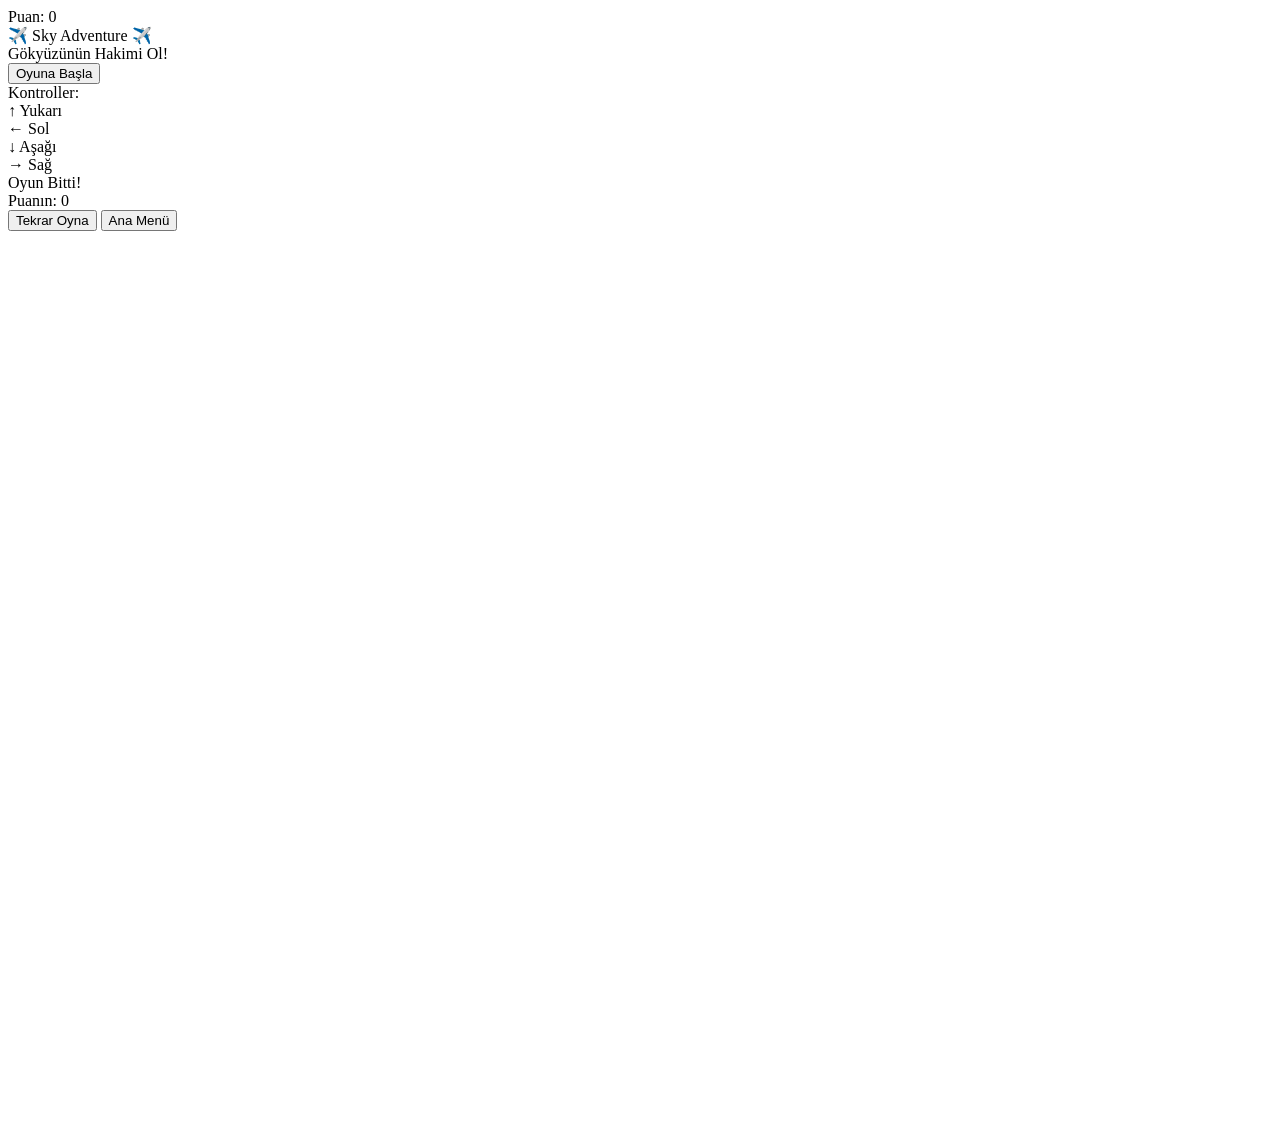
<file: plane.html>
<!DOCTYPE html>
<html lang="tr">
<head>
    <meta charset="UTF-8">
    <meta name="viewport" content="width=device-width, initial-scale=1.0">
    <title>Uçak Simülatörü - Sky Adventure</title>
  
    
</head>
<body>
  
    <div class="game-ui">
        <div>Puan: <span id="score">0</span></div>
    </div>

    
    <div class="health-bar" id="healthBar"></div>

    <div id="startScreen">
        <div class="title">✈️ Sky Adventure ✈️</div>
        <div class="subtitle">Gökyüzünün Hakimi Ol!</div>
        <button class="button" onclick="startGame()">Oyuna Başla</button>
        <div class="controls">
            <div>Kontroller:</div>
            <div class="controls-grid">
                <div></div>
                <div class="control-key">↑ Yukarı</div>
                <div></div>
                <div class="control-key">← Sol</div>
                <div class="control-key">↓ Aşağı</div>
                <div class="control-key">→ Sağ</div>
            </div>
        </div>
    </div>

    
    <div id="gameOverScreen">
        <div class="title">Oyun Bitti!</div>
        <div class="game-message" id="gameMessage"></div>
        <div class="final-score">Puanın: <span id="finalScore">0</span></div>
        <button class="button" onclick="restartGame()">Tekrar Oyna</button>
        <button class="button" onclick="backToHome()">Ana Menü</button>
    </div>

    <canvas id="gameCanvas"></canvas>

    <script>
        const canvas = document.getElementById('gameCanvas');
        const ctx = canvas.getContext('2d');

        // Canvas boyutlarını ayarla
        canvas.width = window.innerWidth;
        canvas.height = window.innerHeight;

        // Oyun değişkenleri
        let gameState = 'start'; // 'start', 'playing', 'gameover'
        let score = 0;
        let lives = 3;
        let gameSpeed = 2;
        let invincible = false;
        let invincibleTimer = 0;
        let takeoffPhase = true;
        let takeoffProgress = 0;

        // Uçak
        const plane = {
            x: 100,
            y: canvas.height - 150,
            width: 60,
            height: 30,
            speed: 5,
            velocityY: 0,
            rotation: 0,
            targetRotation: 0
        };

        // Kontroller
        const keys = {
            ArrowUp: false,
            ArrowDown: false,
            ArrowLeft: false,
            ArrowRight: false
        };

        // Arka plan elementleri
        const clouds = [];
        const airportBuildings = [];
        const runway = {
            x: 0,
            y: canvas.height - 100,
            width: canvas.width,
            height: 100,
            speed: 5
        };

        // Engeller
        const obstacles = [];
        const birds = [];
        const aircrafts = [];

        // Parçacık efektleri
        const particles = [];

        // Klavye kontrolleri
        document.addEventListener('keydown', (e) => {
            if (keys.hasOwnProperty(e.key)) {
                keys[e.key] = true;
                e.preventDefault();
            }
        });

        document.addEventListener('keyup', (e) => {
            if (keys.hasOwnProperty(e.key)) {
                keys[e.key] = false;
                e.preventDefault();
            }
        });

        // Oyunu başlat
        function startGame() {
            document.getElementById('startScreen').style.display = 'none';
            gameState = 'playing';
            initGame();
            gameLoop();
        }

        // Oyunu yeniden başlat
        function restartGame() {
            document.getElementById('gameOverScreen').style.display = 'none';
            gameState = 'playing';
            initGame();
        }

        // Ana menüye dön
        function backToHome() {
            window.location.href = 'index.html';
        }

        // Oyunu başlat
        function initGame() {
            score = 0;
            lives = 3;
            gameSpeed = 2;
            takeoffPhase = true;
            takeoffProgress = 0;

            plane.x = 100;
            plane.y = canvas.height - 150;
            plane.velocityY = 0;
            plane.rotation = 0;

            clouds.length = 0;
            airportBuildings.length = 0;
            obstacles.length = 0;
            birds.length = 0;
            aircrafts.length = 0;
            particles.length = 0;

            // Bulutları oluştur
            for (let i = 0; i < 10; i++) {
                createCloud();
            }

            // Havaalanı binalarını oluştur
            createAirportBuildings();

            updateHealthBar();
        }

        // Havaalanı binalarını oluştur
        function createAirportBuildings() {
            const buildingTypes = [
                { width: 80, height: 120, color: '#8B4513' },
                { width: 60, height: 150, color: '#A0522D' },
                { width: 100, height: 100, color: '#654321' },
                { width: 70, height: 130, color: '#8B7355' }
            ];

            for (let i = 0; i < 8; i++) {
                const type = buildingTypes[Math.floor(Math.random() * buildingTypes.length)];
                airportBuildings.push({
                    x: canvas.width + i * 200,
                    y: canvas.height - 100 - type.height,
                    width: type.width,
                    height: type.height,
                    color: type.color
                });
            }
        }

        // Bulut oluştur
        function createCloud() {
            clouds.push({
                x: canvas.width + Math.random() * 500,
                y: Math.random() * (canvas.height * 0.6),
                width: 80 + Math.random() * 120,
                height: 40 + Math.random() * 60,
                speed: 0.5 + Math.random() * 1.5
            });
        }

        // Kuş oluştur
        function createBird() {
            const size = 15 + Math.random() * 20;
            birds.push({
                x: canvas.width + 50,
                y: 50 + Math.random() * (canvas.height - 250),
                width: size,
                height: size * 0.6,
                speed: 3 + Math.random() * 2,
                wingAngle: 0,
                type: Math.random() > 0.3 ? 'single' : 'flock'
            });

            // Kuş sürüsü oluştur
            if (birds[birds.length - 1].type === 'flock') {
                const lastBird = birds[birds.length - 1];
                for (let i = 0; i < 3; i++) {
                    birds.push({
                        x: lastBird.x - (i + 1) * 30,
                        y: lastBird.y + (Math.random() - 0.5) * 40,
                        width: lastBird.width,
                        height: lastBird.height,
                        speed: lastBird.speed,
                        wingAngle: 0,
                        type: 'flock'
                    });
                }
            }
        }

        // Hava aracı oluştur
        function createAircraft() {
            const types = ['helicopter', 'plane', 'balloon'];
            const type = types[Math.floor(Math.random() * types.length)];

            let aircraft = {
                x: canvas.width + 50,
                y: 100 + Math.random() * (canvas.height - 300),
                width: 70,
                height: 40,
                speed: 2 + Math.random() * 1.5,
                type: type,
                rotorAngle: 0
            };

            if (type === 'helicopter') {
                aircraft.width = 80;
                aircraft.height = 50;
            } else if (type === 'balloon') {
                aircraft.width = 50;
                aircraft.height = 70;
                aircraft.speed = 1 + Math.random();
            }

            aircrafts.push(aircraft);
        }

        // Parçacık oluştur
        function createParticles(x, y, color) {
            for (let i = 0; i < 15; i++) {
                particles.push({
                    x: x,
                    y: y,
                    vx: (Math.random() - 0.5) * 6,
                    vy: (Math.random() - 0.5) * 6,
                    size: 3 + Math.random() * 5,
                    color: color,
                    life: 1
                });
            }
        }

        // Can barını güncelle
        function updateHealthBar() {
            const healthBar = document.getElementById('healthBar');
            healthBar.innerHTML = '';
            for (let i = 0; i < lives; i++) {
                const heart = document.createElement('div');
                heart.className = 'heart';
                healthBar.appendChild(heart);
            }
        }

        // Çarpışma kontrolü
        function checkCollision(obj1, obj2) {
            return obj1.x < obj2.x + obj2.width &&
                   obj1.x + obj1.width > obj2.x &&
                   obj1.y < obj2.y + obj2.height &&
                   obj1.y + obj1.height > obj2.y;
        }

        // Uçağı çiz
        function drawPlane() {
            ctx.save();
            ctx.translate(plane.x + plane.width / 2, plane.y + plane.height / 2);
            ctx.rotate(plane.rotation);

            // Dokunulmazlık efekti
            if (invincible && Math.floor(Date.now() / 100) % 2 === 0) {
                ctx.globalAlpha = 0.5;
            }

            // Uçak gövdesi
            ctx.fillStyle = '#FF6B6B';
            ctx.beginPath();
            ctx.moveTo(-30, 0);
            ctx.lineTo(25, -8);
            ctx.lineTo(30, 0);
            ctx.lineTo(25, 8);
            ctx.closePath();
            ctx.fill();

            // Kanatlar
            ctx.fillStyle = '#FF8E8E';
            ctx.beginPath();
            ctx.moveTo(-10, 0);
            ctx.lineTo(-5, -15);
            ctx.lineTo(10, -15);
            ctx.lineTo(15, 0);
            ctx.closePath();
            ctx.fill();

            ctx.beginPath();
            ctx.moveTo(-10, 0);
            ctx.lineTo(-5, 15);
            ctx.lineTo(10, 15);
            ctx.lineTo(15, 0);
            ctx.closePath();
            ctx.fill();

            // Kokpit
            ctx.fillStyle = '#4A90E2';
            ctx.beginPath();
            ctx.arc(15, 0, 6, 0, Math.PI * 2);
            ctx.fill();

            // Kuyruk
            ctx.fillStyle = '#FF6B6B';
            ctx.beginPath();
            ctx.moveTo(-30, 0);
            ctx.lineTo(-35, -8);
            ctx.lineTo(-30, -5);
            ctx.closePath();
            ctx.fill();

            ctx.beginPath();
            ctx.moveTo(-30, 0);
            ctx.lineTo(-35, 8);
            ctx.lineTo(-30, 5);
            ctx.closePath();
            ctx.fill();

            ctx.restore();
        }

        // Pisti çiz
        function drawRunway() {
            if (!takeoffPhase) return;

            ctx.fillStyle = '#505050';
            ctx.fillRect(0, runway.y, canvas.width, runway.height);

            // Pist çizgileri
            ctx.strokeStyle = '#FFFFFF';
            ctx.lineWidth = 3;
            ctx.setLineDash([20, 20]);
            ctx.beginPath();
            ctx.moveTo(0, runway.y + runway.height / 2);
            ctx.lineTo(canvas.width, runway.y + runway.height / 2);
            ctx.stroke();
            ctx.setLineDash([]);

            // Çimen
            ctx.fillStyle = '#228B22';
            ctx.fillRect(0, runway.y + runway.height, canvas.width, canvas.height);
        }

        // Havaalanı binalarını çiz
        function drawAirportBuildings() {
            if (!takeoffPhase) return;

            airportBuildings.forEach(building => {
                // Bina gövdesi
                ctx.fillStyle = building.color;
                ctx.fillRect(building.x, building.y, building.width, building.height);

                // Pencereler
                ctx.fillStyle = '#FFD700';
                const windowRows = Math.floor(building.height / 25);
                const windowCols = Math.floor(building.width / 20);

                for (let row = 0; row < windowRows; row++) {
                    for (let col = 0; col < windowCols; col++) {
                        ctx.fillRect(
                            building.x + col * 20 + 5,
                            building.y + row * 25 + 10,
                            10,
                            15
                        );
                    }
                }

                // Çatı
                ctx.fillStyle = '#654321';
                ctx.beginPath();
                ctx.moveTo(building.x - 5, building.y);
                ctx.lineTo(building.x + building.width / 2, building.y - 20);
                ctx.lineTo(building.x + building.width + 5, building.y);
                ctx.closePath();
                ctx.fill();
            });
        }

        // Bulutları çiz
        function drawClouds() {
            clouds.forEach(cloud => {
                ctx.fillStyle = 'rgba(255, 255, 255, 0.8)';
                ctx.beginPath();
                ctx.arc(cloud.x, cloud.y, cloud.width * 0.3, 0, Math.PI * 2);
                ctx.arc(cloud.x + cloud.width * 0.3, cloud.y - cloud.height * 0.2, cloud.width * 0.35, 0, Math.PI * 2);
                ctx.arc(cloud.x + cloud.width * 0.6, cloud.y, cloud.width * 0.3, 0, Math.PI * 2);
                ctx.arc(cloud.x + cloud.width * 0.3, cloud.y + cloud.height * 0.2, cloud.width * 0.25, 0, Math.PI * 2);
                ctx.fill();
            });
        }

        // Kuşları çiz
        function drawBirds() {
            birds.forEach(bird => {
                ctx.save();
                ctx.translate(bird.x, bird.y);
                ctx.fillStyle = '#333333';

                // Kanat hareketi
                bird.wingAngle += 0.2;
                const wingOffset = Math.sin(bird.wingAngle) * 5;

                // Sol kanat
                ctx.beginPath();
                ctx.moveTo(0, 0);
                ctx.lineTo(-bird.width / 2, -bird.height / 2 - wingOffset);
                ctx.lineTo(-bird.width / 3, 0);
                ctx.closePath();
                ctx.fill();

                // Sağ kanat
                ctx.beginPath();
                ctx.moveTo(0, 0);
                ctx.lineTo(bird.width / 2, -bird.height / 2 - wingOffset);
                ctx.lineTo(bird.width / 3, 0);
                ctx.closePath();
                ctx.fill();

                // Gövde
                ctx.fillStyle = '#555555';
                ctx.beginPath();
                ctx.ellipse(0, 0, bird.width / 4, bird.height / 2, 0, 0, Math.PI * 2);
                ctx.fill();

                ctx.restore();
            });
        }

        // Hava araçlarını çiz
        function drawAircrafts() {
            aircrafts.forEach(aircraft => {
                ctx.save();
                ctx.translate(aircraft.x, aircraft.y);

                if (aircraft.type === 'helicopter') {
                    // Helikopter
                    ctx.fillStyle = '#4A90E2';

                    // Gövde
                    ctx.beginPath();
                    ctx.ellipse(0, 0, aircraft.width / 2, aircraft.height / 3, 0, 0, Math.PI * 2);
                    ctx.fill();

                    // Kuyruk
                    ctx.fillRect(-aircraft.width / 2, -5, aircraft.width / 3, 10);

                    // Pervane
                    aircraft.rotorAngle += 0.3;
                    ctx.save();
                    ctx.rotate(aircraft.rotorAngle);
                    ctx.strokeStyle = '#666666';
                    ctx.lineWidth = 3;
                    ctx.beginPath();
                    ctx.moveTo(-aircraft.width / 2, 0);
                    ctx.lineTo(aircraft.width / 2, 0);
                    ctx.stroke();
                    ctx.restore();

                    // Kokpit
                    ctx.fillStyle = '#87CEEB';
                    ctx.beginPath();
                    ctx.arc(aircraft.width / 4, 0, 8, 0, Math.PI * 2);
                    ctx.fill();

                } else if (aircraft.type === 'plane') {
                    // Küçük uçak
                    ctx.fillStyle = '#FFB84D';

                    // Gövde
                    ctx.beginPath();
                    ctx.moveTo(-aircraft.width / 2, 0);
                    ctx.lineTo(aircraft.width / 2, -5);
                    ctx.lineTo(aircraft.width / 2, 5);
                    ctx.closePath();
                    ctx.fill();

                    // Kanatlar
                    ctx.fillRect(-10, -aircraft.height / 2, 20, aircraft.height);

                } else if (aircraft.type === 'balloon') {
                    // Balon
                    ctx.fillStyle = '#FF6B9D';
                    ctx.beginPath();
                    ctx.ellipse(0, -aircraft.height / 4, aircraft.width / 2, aircraft.height / 3, 0, 0, Math.PI * 2);
                    ctx.fill();

                    // Sepet
                    ctx.fillStyle = '#8B4513';
                    ctx.fillRect(-aircraft.width / 4, aircraft.height / 4, aircraft.width / 2, aircraft.height / 4);

                    // İpler
                    ctx.strokeStyle = '#666666';
                    ctx.lineWidth = 2;
                    ctx.beginPath();
                    ctx.moveTo(-aircraft.width / 4, aircraft.height / 4);
                    ctx.lineTo(-aircraft.width / 3, -aircraft.height / 6);
                    ctx.moveTo(aircraft.width / 4, aircraft.height / 4);
                    ctx.lineTo(aircraft.width / 3, -aircraft.height / 6);
                    ctx.stroke();
                }

                ctx.restore();
            });
        }

        // Parçacıkları çiz
        function drawParticles() {
            particles.forEach(particle => {
                ctx.fillStyle = particle.color;
                ctx.globalAlpha = particle.life;
                ctx.beginPath();
                ctx.arc(particle.x, particle.y, particle.size, 0, Math.PI * 2);
                ctx.fill();
                ctx.globalAlpha = 1;
            });
        }

        // Güncelleme
        function update() {
            if (gameState !== 'playing') return;

            // Kalkış aşaması
            if (takeoffPhase) {
                takeoffProgress += 0.02;
                plane.velocityY = -1.5;

                // Havaalanı binalarını hareket ettir
                airportBuildings.forEach(building => {
                    building.x -= gameSpeed * 2;
                });

                // Yeni bina ekle
                if (airportBuildings.length > 0 && airportBuildings[airportBuildings.length - 1].x < canvas.width - 200) {
                    const type = { width: 80, height: 120, color: '#8B4513' };
                    airportBuildings.push({
                        x: canvas.width,
                        y: canvas.height - 100 - type.height,
                        width: type.width,
                        height: type.height,
                        color: type.color
                    });
                }

                // Eski binaları sil
                if (airportBuildings.length > 0 && airportBuildings[0].x + airportBuildings[0].width < 0) {
                    airportBuildings.shift();
                }

                if (takeoffProgress > 1) {
                    takeoffPhase = false;
                    plane.y = canvas.height / 2;
                }
            } else {
                // Normal uçuş aşaması

                // Uçak kontrolü
                if (keys.ArrowUp && plane.y > 50) {
                    plane.velocityY = -plane.speed;
                    plane.targetRotation = -0.2;
                } else if (keys.ArrowDown && plane.y < canvas.height - 100) {
                    plane.velocityY = plane.speed;
                    plane.targetRotation = 0.2;
                } else {
                    plane.velocityY *= 0.9;
                    plane.targetRotation = 0;
                }

                if (keys.ArrowLeft && plane.x > 50) {
                    plane.x -= plane.speed;
                }
                if (keys.ArrowRight && plane.x < canvas.width - 100) {
                    plane.x += plane.speed;
                }

                // Rotasyonu yumuşat
                plane.rotation += (plane.targetRotation - plane.rotation) * 0.1;

                // Engel oluşturma
                if (Math.random() < 0.02) {
                    createBird();
                }
                if (Math.random() < 0.008) {
                    createAircraft();
                }

                // Engelleri güncelle
                birds.forEach((bird, index) => {
                    bird.x -= bird.speed * gameSpeed;

                    // Çarpışma kontrolü
                    if (!invincible && checkCollision(plane, bird)) {
                        lives--;
                        updateHealthBar();
                        invincible = true;
                        invincibleTimer = 120;
                        createParticles(bird.x, bird.y, '#333333');
                        birds.splice(index, 1);

                        if (lives <= 0) {
                            gameOver();
                        }
                    }

                    // Ekran dışına çıkan kuşları sil
                    if (bird.x + bird.width < 0) {
                        score += 10;
                        birds.splice(index, 1);
                    }
                });

                aircrafts.forEach((aircraft, index) => {
                    aircraft.x -= aircraft.speed * gameSpeed;

                    // Çarpışma kontrolü
                    if (!invincible && checkCollision(plane, aircraft)) {
                        lives--;
                        updateHealthBar();
                        invincible = true;
                        invincibleTimer = 120;
                        createParticles(aircraft.x, aircraft.y, '#4A90E2');
                        aircrafts.splice(index, 1);

                        if (lives <= 0) {
                            gameOver();
                        }
                    }

                    // Ekran dışına çıkan araçları sil
                    if (aircraft.x + aircraft.width < 0) {
                        score += 20;
                        aircrafts.splice(index, 1);
                    }
                });
            }

            // Uçak pozisyonunu güncelle
            plane.y += plane.velocityY;

            // Dokunulmazlık süresini azalt
            if (invincible) {
                invincibleTimer--;
                if (invincibleTimer <= 0) {
                    invincible = false;
                }
            }

            // Bulutları güncelle
            clouds.forEach((cloud, index) => {
                cloud.x -= cloud.speed;
                if (cloud.x + cloud.width < 0) {
                    clouds.splice(index, 1);
                    createCloud();
                }
            });

            // Parçacıkları güncelle
            particles.forEach((particle, index) => {
                particle.x += particle.vx;
                particle.y += particle.vy;
                particle.vy += 0.2; // Yerçekimi
                particle.life -= 0.02;

                if (particle.life <= 0) {
                    particles.splice(index, 1);
                }
            });

            // Puan artır
            if (!takeoffPhase) {
                score += 1;
            }

            // Zorluk artır
            if (score > 0 && score % 500 === 0) {
                gameSpeed += 0.2;
            }

            // Puanı güncelle
            document.getElementById('score').textContent = Math.floor(score);
        }

        // Çizim
        function draw() {
            // Arka planı temizle
            ctx.clearRect(0, 0, canvas.width, canvas.height);

            // Gradient arka plan
            const gradient = ctx.createLinearGradient(0, 0, 0, canvas.height);
            gradient.addColorStop(0, '#87CEEB');
            gradient.addColorStop(1, '#E0F6FF');
            ctx.fillStyle = gradient;
            ctx.fillRect(0, 0, canvas.width, canvas.height);

            // Çizim sırası
            drawClouds();
            drawRunway();
            drawAirportBuildings();
            drawAircrafts();
            drawBirds();
            drawParticles();
            drawPlane();
        }

        // Oyun döngüsü
        function gameLoop() {
            update();
            draw();

            if (gameState === 'playing') {
                requestAnimationFrame(gameLoop);
            }
        }

        // Oyun bitti
        function gameOver() {
            gameState = 'gameover';
            document.getElementById('gameOverScreen').style.display = 'flex';
            document.getElementById('finalScore').textContent = Math.floor(score);

            let message = '';
            if (score < 500) {
                message = 'İyi deneme! Pratik yapmaya devam et.';
            } else if (score < 1500) {
                message = 'Harika! İyi bir pilot oluyorsun!';
            } else if (score < 3000) {
                message = 'Mükemmel! Gerçek bir pilot gibisin!';
            } else {
                message = 'İnanılmaz! Gökyüzünün hakimi sensin!';
            }

            document.getElementById('gameMessage').textContent = message;
        }

        // Pencere yeniden boyutlandırıldığında
        window.addEventListener('resize', () => {
            canvas.width = window.innerWidth;
            canvas.height = window.innerHeight;
        });
    </script>
</body>
</html>
</file>
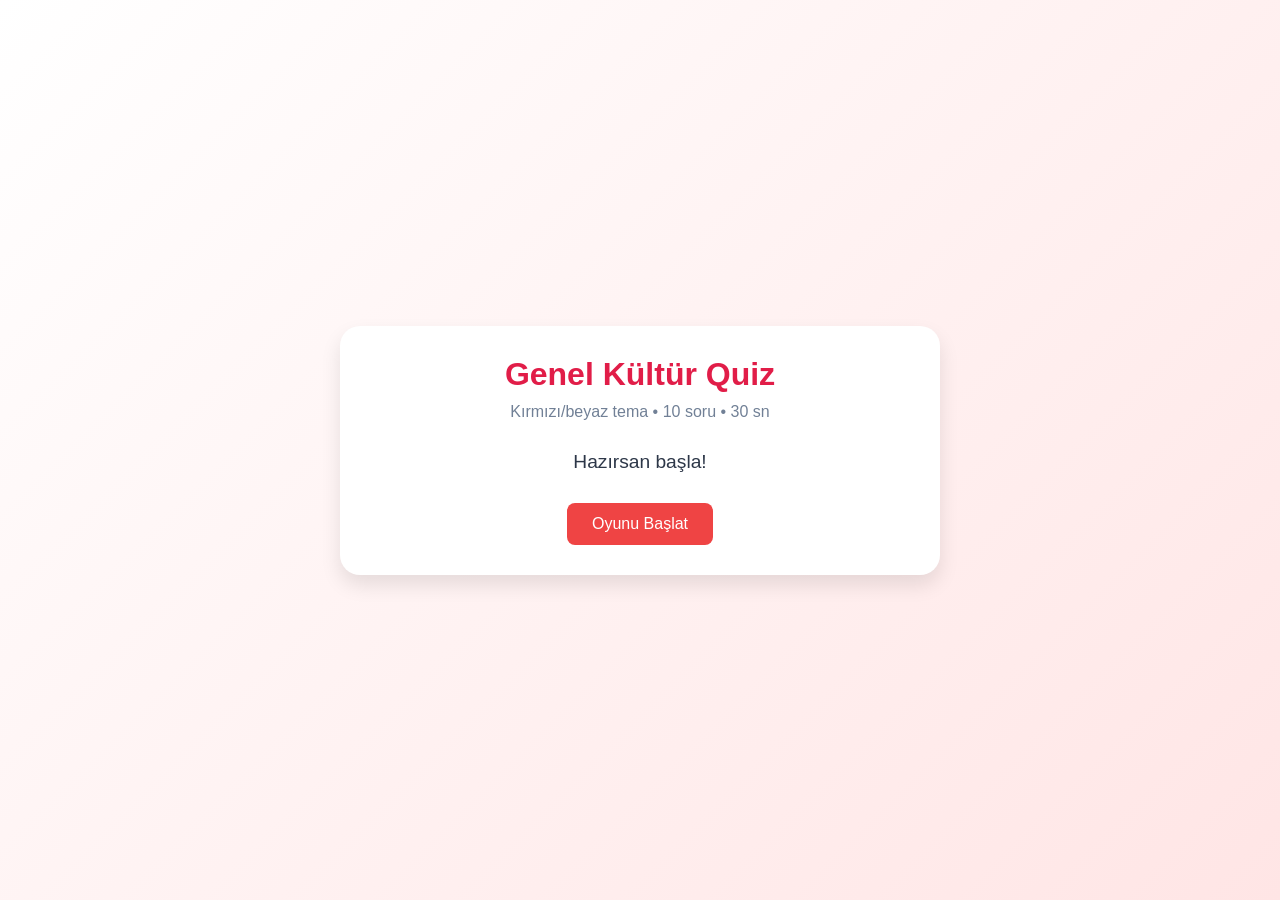
<file: quiz.html>
<!DOCTYPE html>
<html lang="en">
<head>
    <meta charset="UTF-8">
    <meta name="viewport" content="width=device-width, initial-scale=1.0">
    
    <title>Genel Kültür Quiz</title>
    <style>
        * {
            margin: 0;
            padding: 0;
            box-sizing: border-box;
            font-family: 'Segoe UI', Tahoma, Geneva, Verdana, sans-serif;
        }

        body {
            background: linear-gradient(135deg, #ffffff 0%, #ffe5e5 100%);
            min-height: 100vh;
            display: flex;
            justify-content: center;
            align-items: center;
            padding: 20px;
        }

        .quiz-container {
            background: white;
            border-radius: 20px;
            padding: 30px;
            box-shadow: 0 10px 20px rgba(0, 0, 0, 0.1);
            max-width: 600px;
            width: 100%;
        }

        .quiz-header {
            text-align: center;
            margin-bottom: 30px;
        }

        .quiz-header h1 {
            color: #e11d48;
            margin-bottom: 10px;
        }

        .quiz-header p {
            color: #718096;
        }

        .timer {
            background: #fff1f2;
            border-radius: 10px;
            padding: 10px;
            margin-bottom: 20px;
            text-align: center;
            font-size: 1.2em;
            color: #be123c;
            font-weight: bold;
        }

        .timer.warning {
            background: #fed7d7;
            color: #e53e3e;
        }

        .question-container {
            margin-bottom: 30px;
        }

        .question {
            font-size: 1.2rem;
            color: #2d3748;
            margin-bottom: 20px;
        }

        .options {
            display: grid;
            gap: 15px;
        }

        .option {
            background: #fff5f5;
            border: 2px solid #fecaca;
            border-radius: 10px;
            padding: 15px;
            cursor: pointer;
            transition: all 0.3s ease;
        }

        .option:hover {
            background: #ffe4e6;
            border-color: #ef4444;
        }

        .option.selected {
            background: #b91c1c;
            color: white;
            border-color: #b91c1c;
        }

        .option.correct {
            background: #16a34a;
            color: white;
            border-color: #16a34a;
        }

        .option.wrong {
            background: #dc2626;
            color: white;
            border-color: #dc2626;
        }

        .quiz-footer {
            display: flex;
            justify-content: space-between;
            align-items: center;
            margin-top: 30px;
        }

        .score {
            font-size: 1.2rem;
            color: #2d3748;
        }

        .next-btn {
            background: #ef4444;
            color: white;
            border: none;
            padding: 12px 25px;
            border-radius: 8px;
            cursor: pointer;
            font-size: 1rem;
            transition: background 0.3s ease;
        }

        .next-btn:hover {
            background: #dc2626;
        }

        .next-btn:disabled {
            background: #cbd5e0;
            cursor: not-allowed;
        }

        .result-container {
            text-align: center;
            display: none;
        }

        .result-container h2 {
            color: #2d3748;
            margin-bottom: 20px;
        }

        .restart-btn {
            background: #ef4444;
            color: white;
            border: none;
            padding: 12px 25px;
            border-radius: 8px;
            cursor: pointer;
            font-size: 1rem;
            margin-top: 20px;
        }

        .restart-btn:hover {
            background: #dc2626;
        }
        .start-btn {
            background: #ef4444;
            color: white;
            border: none;
            padding: 12px 25px;
            border-radius: 8px;
            cursor: pointer;
            font-size: 1rem;
            margin-top: 10px;
        }
        .start-btn:hover { background: #dc2626; }

        .nav-buttons {
            display: flex;
            gap: 20px;
            justify-content: center;
            margin-bottom: 20px;
        }

        .nav-button {
            padding: 10px 20px;
            background: white;
            border: none;
            border-radius: 8px;
            color: #2d3748;
            text-decoration: none;
            font-weight: 600;
            transition: all 0.3s ease;
            box-shadow: 0 2px 4px rgba(0, 0, 0, 0.1);
        }

        .nav-button:hover {
            background: #667eea;
            color: white;
        }

        .nav-button.active {
            background: #667eea;
            color: white;
        }
    </style>
</head>
<body>
    <div class="quiz-container">
        <div class="quiz-header">
            <h1>Genel Kültür Quiz</h1>
            <p>Kırmızı/beyaz tema • 10 soru • 30 sn</p>
        </div>

        <div class="start-screen">
            <p style="text-align: center; font-size: 1.2rem; color: #2d3748; margin-bottom: 20px;">Hazırsan başla!</p>
            <div style="text-align: center;">
                <button class="start-btn">Oyunu Başlat</button>
            </div>
        </div>

        <div class="timer">Kalan Süre: <span id="time">30</span> saniye</div>

        <div class="quiz-screen">
            <div class="question-container">
                <div class="question"></div>
                <div class="options"></div>
            </div>
            <div class="quiz-footer">
                <div class="score">Soru: <span id="progress">0/10</span></div>
                <button class="next-btn" disabled>Sonraki</button>
            </div>
        </div>

        <div class="result-screen">
            <h2>Skorun: <span id="final-score">0/10</span></h2>
            <div style="display:flex; gap:10px; justify-content:center; margin-top:20px;">
                <button class="restart-btn play-again-btn">Yeniden Oyna</button>
                <a class="restart-btn" href="score.html">Skorlarım</a>
            </div>
        </div>
    </div>

    <script type="module">
        import { initQuiz } from './js/viewModel.js';
        initQuiz();
    </script>
</body>
</html>
</file>
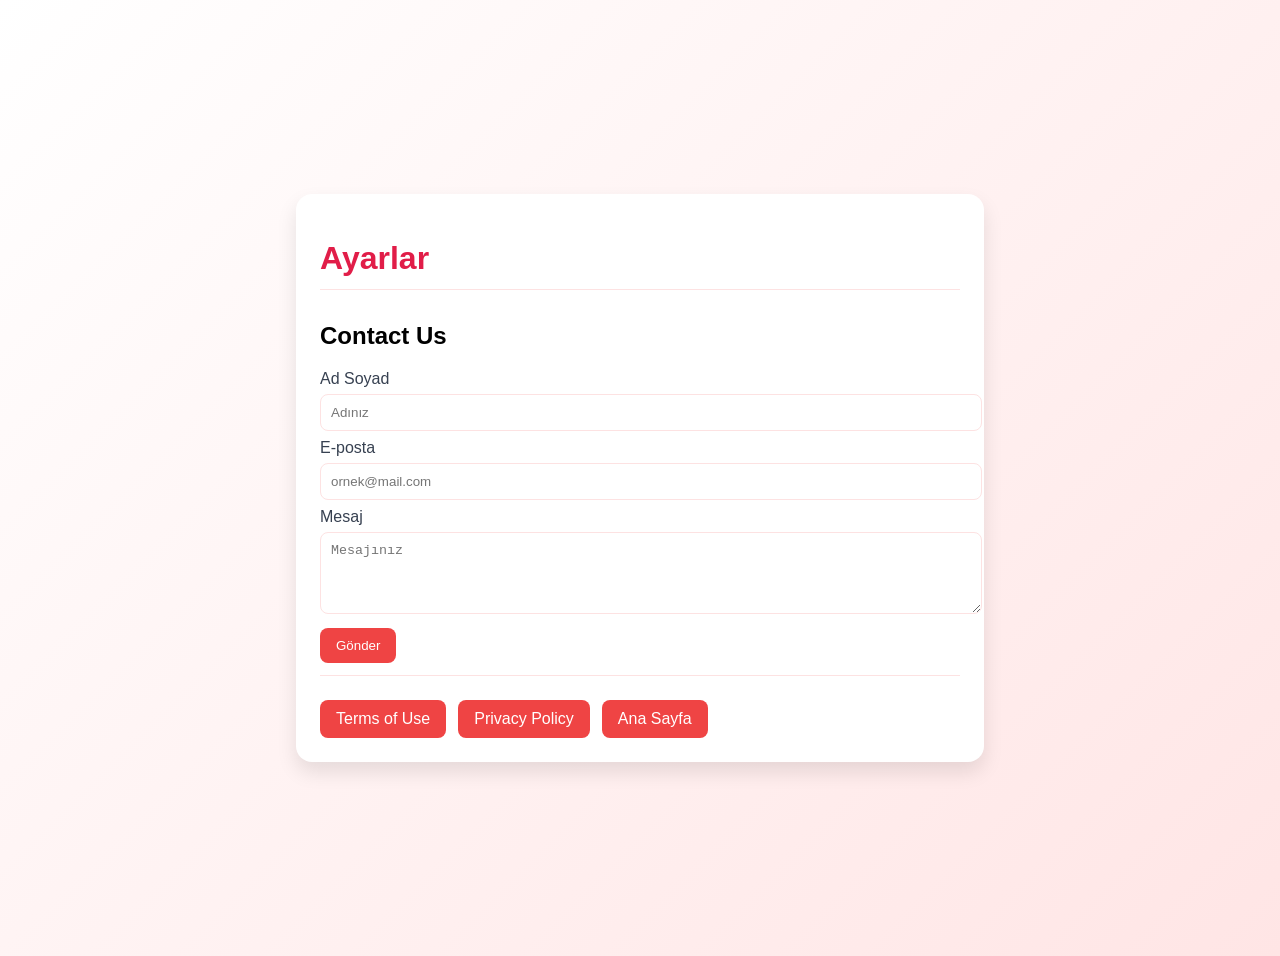
<file: settings.html>
<!DOCTYPE html>
<html lang="tr">
<head>
    <meta charset="UTF-8" />
    <meta name="viewport" content="width=device-width, initial-scale=1.0" />
   
    <title>Ayarlar</title>
    <style>
        body { background: linear-gradient(135deg, #ffffff 0%, #ffe5e5 100%); min-height:100vh; display:flex; align-items:center; justify-content:center; padding:20px; font-family: 'Segoe UI', Tahoma, Geneva, Verdana, sans-serif; }
        .card { background:#fff; border-radius:16px; box-shadow:0 10px 20px rgba(0,0,0,.1); padding:24px; width:100%; max-width:640px; }
        h1 { color:#e11d48; margin-bottom:12px; }
        .section { border-top:1px solid #fde2e2; padding-top:12px; margin-top:12px; }
        .btn { background:#ef4444; color:#fff; border:none; padding:10px 16px; border-radius:8px; cursor:pointer; text-decoration:none; display:inline-block; }
        .btn:hover { background:#dc2626; }
        .links { display:flex; gap:12px; flex-wrap:wrap; margin-top:12px; }
        label { display:block; color:#374151; margin-bottom:6px; }
        input, textarea { width:100%; padding:10px; border:1px solid #fde2e2; border-radius:8px; }
    </style>
</head>
<body>
    <div class="card">
        <h1>Ayarlar</h1>
        <div class="section">
            <h2>Contact Us</h2>
            <label>Ad Soyad</label>
            <input placeholder="Adınız" />
            <label style="margin-top:8px;">E-posta</label>
            <input placeholder="ornek@mail.com" />
            <label style="margin-top:8px;">Mesaj</label>
            <textarea rows="4" placeholder="Mesajınız"></textarea>
            <div style="margin-top:10px;">
                <button class="btn" onclick="alert('Mesajınız alındı!')">Gönder</button>
            </div>
        </div>
        <div class="section">
            <div class="links">
                <a class="btn" href="#" onclick="alert('Terms of Use içeriği yer tutucu')">Terms of Use</a>
                <a class="btn" href="#" onclick="alert('Privacy Policy içeriği yer tutucu')">Privacy Policy</a>
                <a class="btn" href="index.html">Ana Sayfa</a>
            </div>
        </div>
    </div>
</body>
</html>
</file>
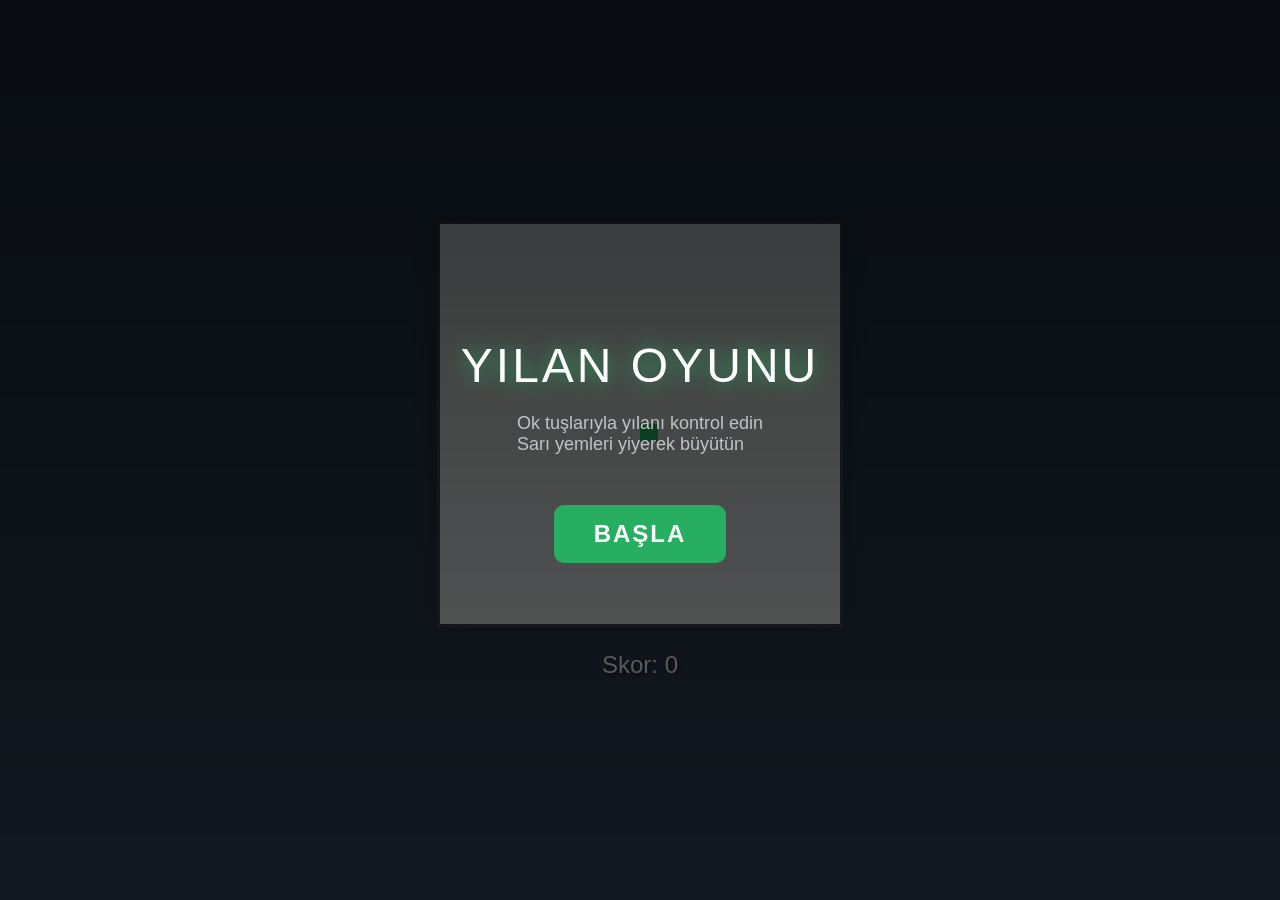
<file: snake.html>
<!DOCTYPE html>
<html>
<head>
    <title>Yılan Oyunu</title>
    <style>
        body {
            margin: 0;
            padding: 0;
            display: flex;
            justify-content: center;
            align-items: center;
            min-height: 100vh;
            background: #2c3e50;
            font-family: Arial, sans-serif;
        }
        #gameContainer {
            text-align: center;
        }
        #gameCanvas {
            border: 3px solid #34495e;
            background: #ecf0f1;
            box-shadow: 0 0 20px rgba(0, 0, 0, 0.3);
        }
        #score {
            font-size: 24px;
            color: #fff;
            margin-top: 20px;
            text-shadow: 2px 2px 4px rgba(0, 0, 0, 0.5);
        }
        #startScreen {
            position: fixed;
            top: 0;
            left: 0;
            width: 100vw;
            height: 100vh;
            background: linear-gradient(rgba(0, 0, 0, 0.8), rgba(0, 0, 0, 0.6));
            display: flex;
            flex-direction: column;
            align-items: center;
            justify-content: center;
            color: #fff;
            z-index: 1000;
        }
        #startButton {
            padding: 15px 40px;
            font-size: 24px;
            background: #27ae60;
            color: #fff;
            border: none;
            border-radius: 10px;
            cursor: pointer;
            transition: all 0.3s;
            margin-top: 30px;
            text-transform: uppercase;
            font-weight: bold;
            letter-spacing: 2px;
        }
        #startButton:hover {
            background: #2ecc71;
            transform: scale(1.05);
            box-shadow: 0 0 20px rgba(46, 204, 113, 0.5);
        }
        #gameTitle {
            font-size: 48px;
            margin-bottom: 20px;
            text-shadow: 0 0 20px #27ae60;
            color: #fff;
            text-transform: uppercase;
            letter-spacing: 3px;
        }
        #gameOver {
            position: fixed;
            top: 50%;
            left: 50%;
            transform: translate(-50%, -50%);
            background: rgba(0, 0, 0, 0.8);
            color: #fff;
            padding: 30px;
            border-radius: 15px;
            text-align: center;
            display: none;
            font-size: 24px;
            z-index: 1001;
        }
        #restartButton {
            margin-top: 20px;
            padding: 10px 20px;
            font-size: 18px;
            background: #27ae60;
            color: #fff;
            border: none;
            border-radius: 5px;
            cursor: pointer;
            transition: background 0.3s;
        }
        #restartButton:hover {
            background: #2ecc71;
        }
    </style>
</head>
<body>
    <div id="startScreen">
        <div id="gameTitle">Yılan Oyunu</div>
        <div style="font-size: 18px; margin-bottom: 20px; color: #bdc3c7;">
            Ok tuşlarıyla yılanı kontrol edin<br>
            Sarı yemleri yiyerek büyütün
        </div>
        <button id="startButton">Başla</button>
    </div>
    <div id="gameContainer">
        <canvas id="gameCanvas" width="400" height="400"></canvas>
        <div id="score">Skor: 0</div>
    </div>
    <div id="gameOver">
        <div>Oyun Bitti!</div>
        <div id="finalScore">Skor: 0</div>
        <button id="restartButton">Tekrar Oyna</button>
    </div>
    <script src="snake.js"></script>
</body>
</html>
</file>
